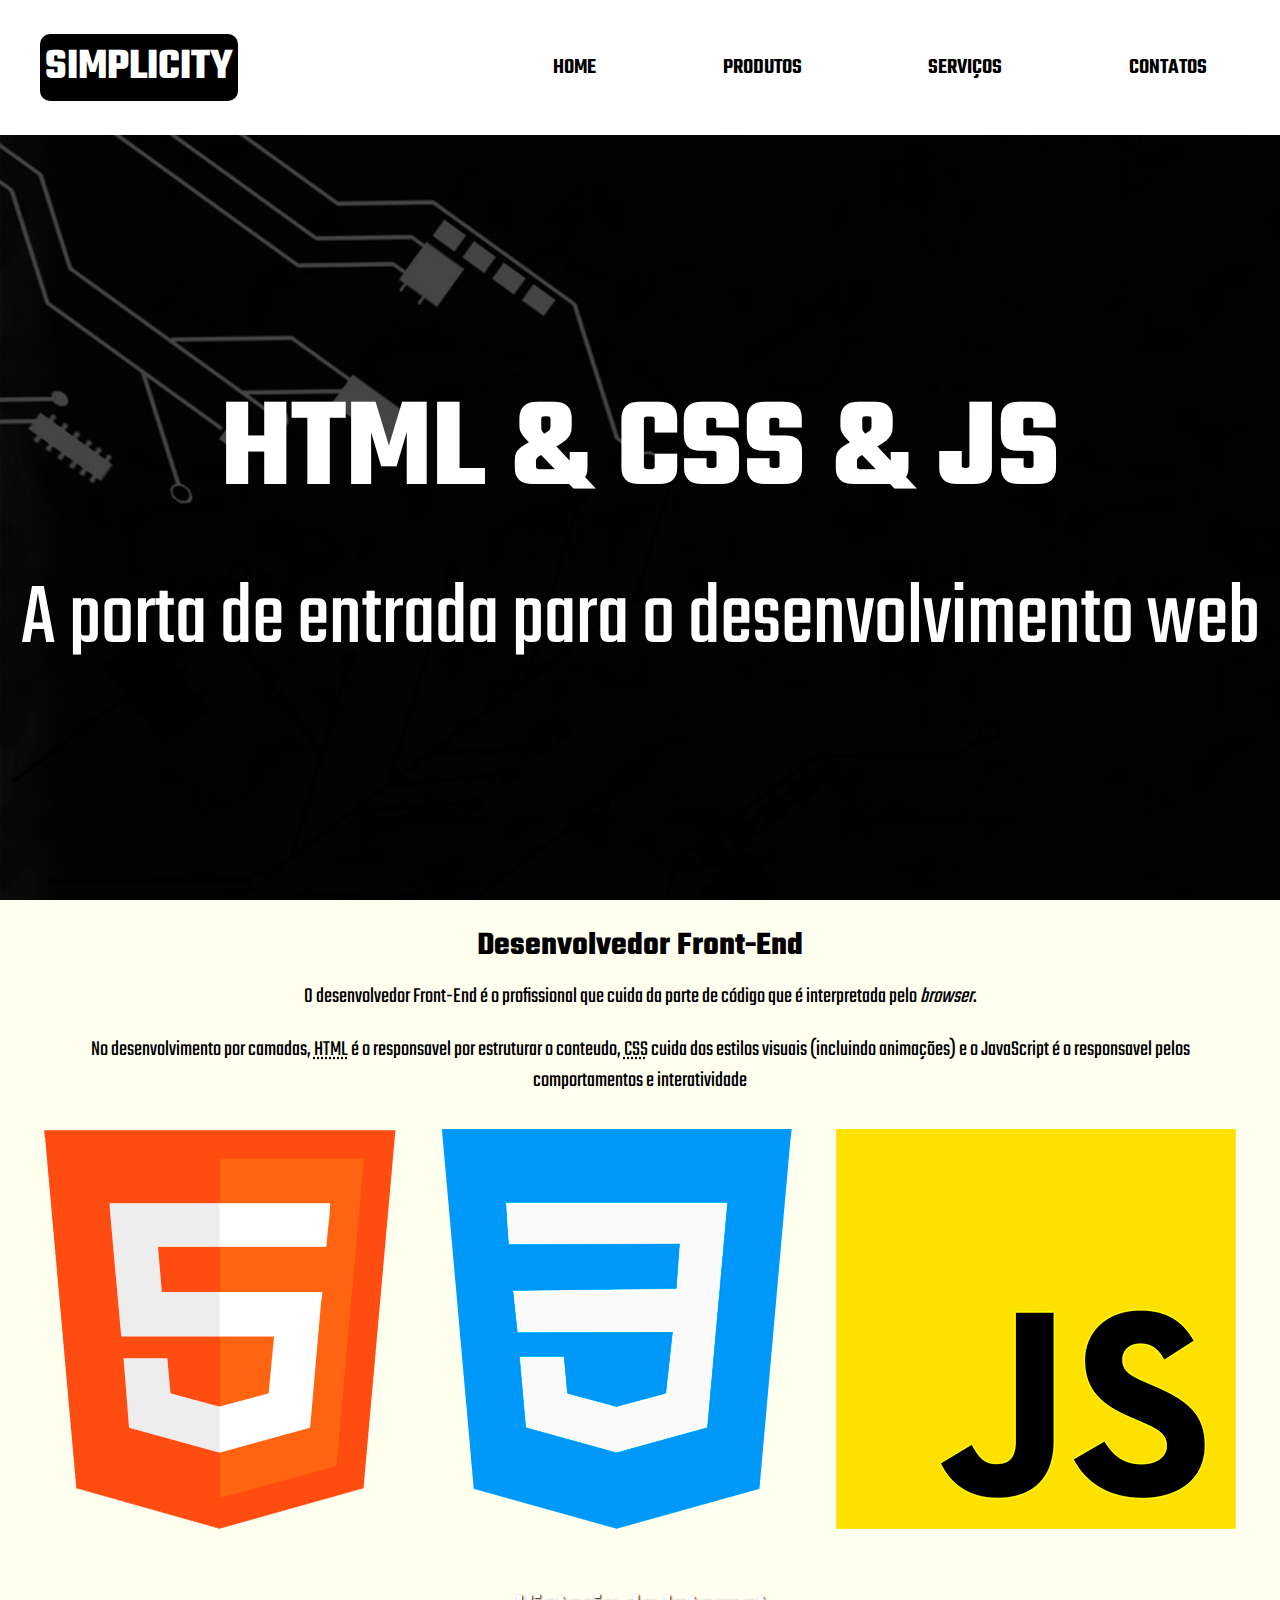
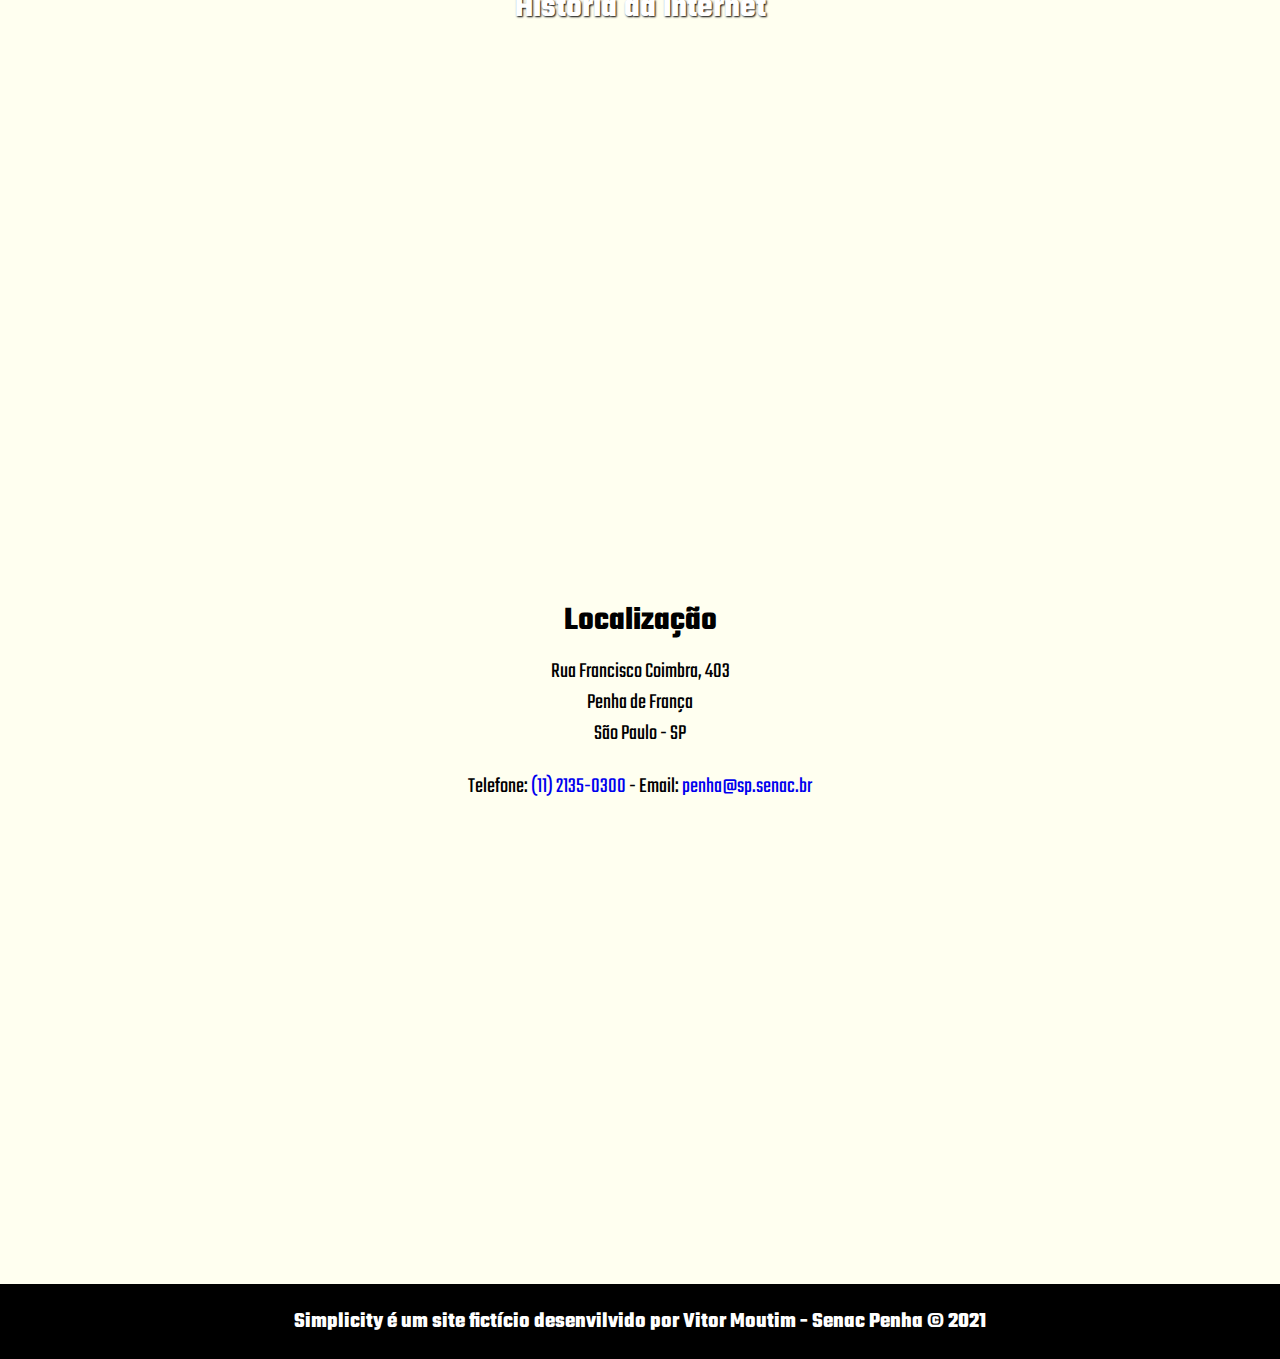
<file: index.html>
<!DOCTYPE html>
<html lang="pt-br">
<head>
    <link rel="stylesheet" href="assets/css/style.css">
    <meta charset="UTF-8">
    <meta http-equiv="X-UA-Compatible" content="IE=edge">
    <meta name="viewport" content="width=device-width, initial-scale=1.0">

    <!-- title é o que mostra quando pesquisamos no google -->
    <!-- O ideal é 60caracters -->
    <title>Simplicity - a porta de entrada para o desenvolvimento web</title>

    <!-- FavIcon -->
    <link rel="shortcut icon" href="assets/imagens/favicon.png" type="image/x-icon">

    <!-- MetaDescription -->
    <!-- O ideal de caracters é 160 -->
    <meta name="description" content="Aprenda mais sobre como se tornar um desenvolvedor Front-End e dominar HTML, CSS e JavaScript.">

    <!-- Metaname KW -->
    <!-- Palavras chave para a pesquisa no Google -->
    <!-- Nao usada como KW para pesquisas hoje em dia -->
    <meta name="keywords" content="desenvolvimento front-end, hmtl, css, js, JavaScript ">
</head>
<body>
    <!-- Cabecalho/topo -->
    <header>
        <div class="limitador">
            <h1>
                <!-- podemos colocar a logo dentro do H1 -->
                <a href="">Simplicity</a>
            </h1>

            <nav>
                <!-- &equiv; cria o simbolo de tres linha do menu -->
                <h2><a href="" class="icone">Menu &equiv;</a></h2>
                <ul class="menu">
                    <li><a href="index.html" title="Pagina inical">Home</a></li>
                    <li><a href="produtos.html" title="Conheça nossos produtos">Produtos</a></li>
                    <li><a href="servicos.html" title="Da criação de sites a loja, conheça nossos serviços">Serviços</a></li>
                    <li><a href="contatos.html" title="Fale com a equipe Simplicity">Contatos</a></li>
                </ul>
            </nav>
        </div>
    </header>
    <!-- Fim do cabecalho -->


    <!-- Conteudo -->
    <main class="">

        <article class="destaque">
            <h2>HTML & CSS & JS</h2>
            <p>A porta de entrada para o desenvolvimento web</p>
        </article>
        
        <article class="front-end limitador">
            <h2>Desenvolvedor Front-End</h2>
            <p>O desenvolvedor Front-End é o profissional que cuida da parte de código que é interpretada pelo <i>browser</i>.</p>
            <p>No desenvolvimento por camadas, <abbr title="HyperText Markup Language">HTML</abbr> é o responsavel por estruturar o conteudo, <abbr title="Cascading Style Sheets">CSS</abbr> cuida dos estilos visuais (incluindo animações) e o JavaScript é o responsavel pelos comportamentos e interatividade</p>
            
            <figure>
                <img src="assets/imagens/linguagens.png" alt="">
            </figure>
        </article>

        <article class="historia">
            <h2>Historia da Internet</h2>

            <iframe src="https://www.youtube.com/embed/MGtKETJIcZs" height="500" title="YouTube video player" allow="accelerometer; autoplay; clipboard-write; encrypted-media; gyroscope; picture-in-picture" allowfullscreen></iframe>
        </article>

        <article class="localizacao">
            <div class="limitador">
                <h2>Localização</h2>
                <p>Rua Francisco Coimbra, 403 <br>
                    Penha de França <br>
                    São Paulo - SP
                </p>
                <p>Telefone: <a href="tel:+1121350300">(11) 2135-0300</a> - Email: <a href="mailto:penha@sp.senac.br">penha@sp.senac.br</a></p>
            </div>
        <iframe src="https://www.google.com/maps/embed?pb=!1m18!1m12!1m3!1d3658.1759065861993!2d-46.54243608502269!3d-23.52617478470037!2m3!1f0!2f0!3f0!3m2!1i1024!2i768!4f13.1!3m3!1m2!1s0x94ce5e45de28bb23%3A0x1d2ed3122aae28a7!2sSenac%20Penha!5e0!3m2!1spt-BR!2sbr!4v1630497259615!5m2!1spt-BR!2sbr" height="450" allowfullscreen="" loading="lazy"></iframe>
        </article>
    </main>
    <!-- Fim do conteudo -->


    <!-- Rodape -->
    <footer>
        <p>Simplicity é um site fictício desenvilvido por Vitor Moutim - Senac Penha &copy; 2021</p>
    </footer>
    <!-- Fim do rodape -->
    
    <!-- Details cria uma caixa que aparece e esconde para mostrar detalhes -->
    <!-- Summary nos mudamos o nome do botao -->
    <!-- <details>
        <summary>Veja mais!</summary>
        <p>Lorem ipsum dolor sit amet, consectetur adipisicing elit. Quam iure, deleniti quis debitis saepe dolore libero voluptate doloribus aliquid alias! Ipsam nesciunt consectetur et cupiditate dolorum magni magnam explicabo debitis?</p>
    </details> -->

    <script src="assets/js/js.js"></script>
</body>
</html>
</file>
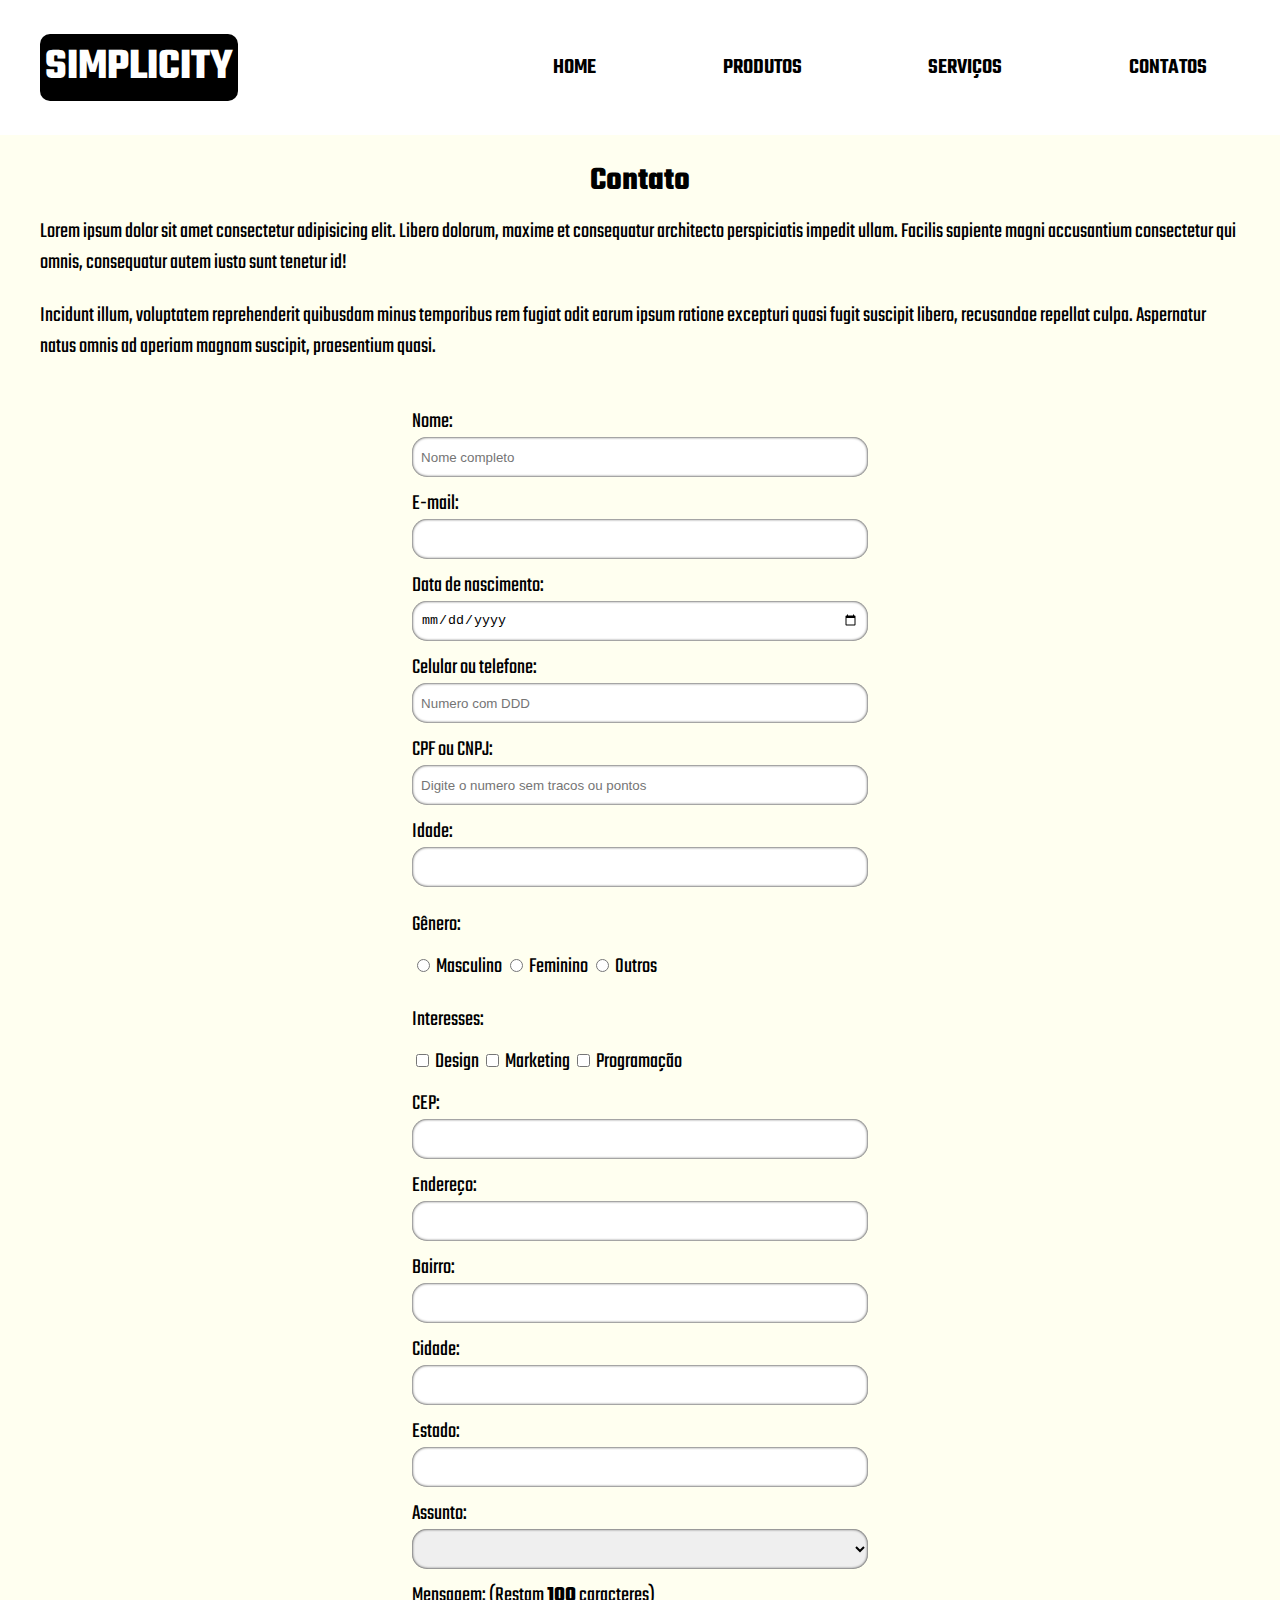
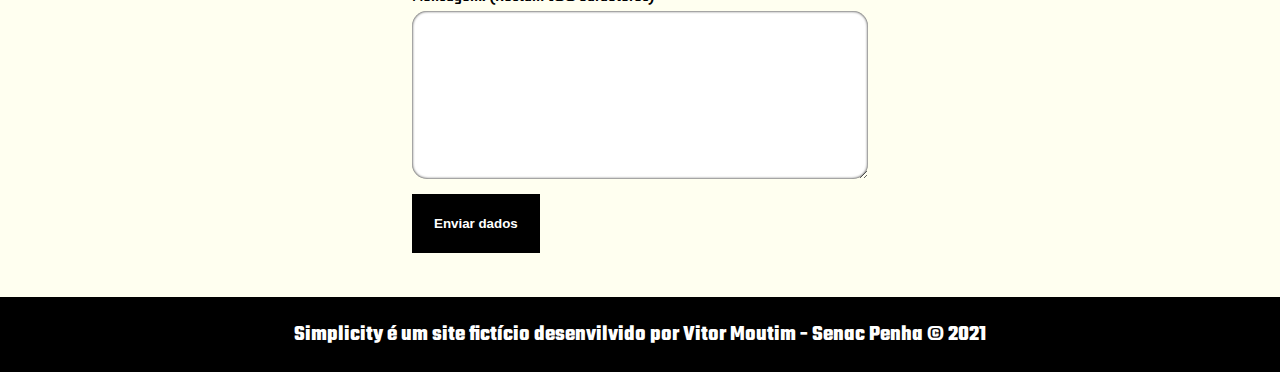
<file: contatos.html>
<!DOCTYPE html>
<html lang="pt-br">
<head>
    <link rel="stylesheet" href="assets/css/style.css">
    <meta charset="UTF-8">
    <meta http-equiv="X-UA-Compatible" content="IE=edge">
    <meta name="viewport" content="width=device-width, initial-scale=1.0">

    <!-- title é o que mostra quando pesquisamos no google -->
    <!-- O ideal é 60caracters -->
    <title>Entre em contato com o grupo Simplicity</title>

    <!-- FavIcon -->
    <link rel="shortcut icon" href="assets/imagens/favicon.png" type="image/x-icon">

    <!-- MetaDescription -->
    <!-- O ideal de caracters é 160 -->
    <meta name="description" content="Entre em contato com o time Simplicity">

    <!-- Metaname KW -->
    <!-- Palavras chave para a pesquisa no Google -->
    <!-- Nao usada como KW para pesquisas hoje em dia -->
    <meta name="keywords" content="contato">
</head>
<body>
    <!-- Cabecalho/topo -->
    <header>
        <div class="limitador">
            <h1>
                <!-- podemos colocar a logo dentro do H1 -->
                <a href="">Simplicity</a>
            </h1>

            <nav>
                <!-- &equiv; cria o simbolo de tres linha do menu -->
                <h2><a href="" class="icone">Menu &equiv;</a></h2>
                <ul class="menu">
                    <li><a href="index.html" title="Pagina inical">Home</a></li>
                    <li><a href="produtos.html" title="Conheça nossos produtos">Produtos</a></li>
                    <li><a href="servicos.html" title="Da criação de sites a loja, conheça nossos serviços">Serviços</a></li>
                    <li><a href="contatos.html" title="Fale com a equipe Simplicity">Contatos</a></li>
                </ul>
            </nav>
        </div>
    </header>
    <!-- Fim do cabecalho -->


    <!-- Conteudo -->
    <main>  
        <article class="limitador conteudo-contato">
            <h2>Contato</h2>
            <p>Lorem ipsum dolor sit amet consectetur adipisicing elit. Libero dolorum, maxime et consequatur architecto perspiciatis impedit ullam. Facilis sapiente magni accusantium consectetur qui omnis, consequatur autem iusto sunt tenetur id!</p>
            <p>Incidunt illum, voluptatem reprehenderit quibusdam minus temporibus rem fugiat odit earum ipsum ratione excepturi quasi fugit suscipit libero, recusandae repellat culpa. Aspernatur natus omnis ad aperiam magnam suscipit, praesentium quasi.</p>

            <!-- Formulario -->
            <form id="my-form" action="https://formspree.io/f/xpzkbbpq" method="POST">
                <div>
                    <label for="nome">Nome:</label>
                    <input type="text" name="nome" id="nome" placeholder="Nome completo">
                </div>

                <div>
                    <label for="email">E-mail:</label>
                    <input type="email" name="email" id="email">
                </div>

                <div>
                    <label for="data">Data de nascimento:</label>
                    <input type="date" name="data" id="data">
                </div>

                <div>
                    <label for="telefone">Celular ou telefone:</label>
                    <input type="tel" name="telefone" id="telefone" placeholder="Numero com DDD">
                </div>

                <div>
                    <label for="doc">CPF ou CNPJ:</label>
                    <input type="tel" name="doc" id="doc" placeholder="Digite o numero sem tracos ou pontos">
                </div>

                <div>
                    <label for="idade">Idade:</label>
                    <input type="number" name="idade" id="idade" min="18" max="120">
                </div>

                <div>
                    <p>Gênero:</p>
                    
                    <input type="radio" name="genero" id="masculino" value="masculino">
                    <label for="masculino">Masculino</label>

                    <input type="radio" name="genero" id="feminino" value="feminino">
                    <label for="feminino">Feminino</label>

                    <input type="radio" name="genero" id="outros" value="outros">
                    <label for="outros">Outros</label>
                </div>

                <div>
                    <p>Interesses:</p>
                    
                    <input type="checkbox" name="interesses" id="design" value="design">
                    <label for="design">Design</label>
                    
                    <input type="checkbox" name="interesses" id="marketing" value="marketing">
                    <label for="marketing">Marketing</label>
                    
                    <input type="checkbox" name="interesses" id="programacao" value="programacao">
                    <label for="programacao">Programação</label>
                </div>

                <div>
                    <label for="cep">CEP:</label>
                    <input type="text" name="cep" id="cep" maxlength="10" required>
                    <b id="status"></b>
                </div>

                <div>
                    <label for="endereco">Endereço:</label>
                    <input type="text" name="endereco" id="endereco" size="50">
                </div>

                <div>
                    <label for="bairro">Bairro:</label>
                    <input type="text" name="bairro" id="bairro">
                </div>

                <div>
                    <label for="cidade">Cidade:</label>
                    <input type="text" name="cidade" id="cidade">
                </div>

                <div>
                    <label for="estado">Estado:</label>
                    <input type="text" name="estado" id="estado">
                </div>

                <!-- <div>
                    <label for="numero">Numero:</label>
                    <input type="number" name="numero" id="numero" maxlength="10">
                </div>

                <div>
                    <label for="complemento">Complemento:</label>
                    <input type="text" name="complemento" id="complemento">
                </div> -->

                <div>
                    <label for="assunto">Assunto:</label>
                    <select name="assunto" id="assunto">
                        <option></option>
                        <option>Duvidas</option>
                        <option>Elogios</option>
                        <option>Reclamacoes</option>
                        <option>Outros</option>
                    </select>
                </div>

                <div>
                    <label for="mensagem">Mensagem:
                        <span id="maximo">(Restam <b id="caracteres">100</b> caracteres)</span><br>
                    </label>
                    <textarea name="mensagem" id="mensagem" cols="30" rows="10" maxlength="100"></textarea>

                </div>

                <button id="my-form-button" type="submit">Enviar dados</button>
                <p id="my-form-status"></p>




            </form>
        </article>
    </main>
    <!-- Fim do conteudo -->


    <!-- Rodape -->
    <footer>
        <p>Simplicity é um site fictício desenvilvido por Vitor Moutim - Senac Penha &copy; 2021</p>
    </footer>
    <!-- Fim do rodape -->
    
    <!-- Details cria uma caixa que aparece e esconde para mostrar detalhes -->
    <!-- Summary nos mudamos o nome do botao -->
    <!-- <details>
        <summary>Veja mais!</summary>
        <p>Lorem ipsum dolor sit amet, consectetur adipisicing elit. Quam iure, deleniti quis debitis saepe dolore libero voluptate doloribus aliquid alias! Ipsam nesciunt consectetur et cupiditate dolorum magni magnam explicabo debitis?</p>
    </details> -->

    <script src="assets/js/js.js"></script>

    <!-- Linkando o vanillamask -->
    <script src="assets/plugins/vanilla-masker.min.js"></script>
        <!-- Formatando numero de telefone com valilla mask -->
        <script>
            function inputHandler(masks, max, event) {
                var c = event.target;
                var v = c.value.replace(/\D/g, '');
                var m = c.value.length > max ? 1 : 0;
                VMasker(c).unMask();
                VMasker(c).maskPattern(masks[m]);
                c.value = VMasker.toPattern(v, masks[m]);
                }

                var telMask = ['(99) 9999-9999', '(99) 99999-9999'];
                var tel = document.querySelector('#telefone');
                VMasker(tel).maskPattern(telMask[0]);
                tel.addEventListener('input', inputHandler.bind(undefined, telMask, 14), false);

                var telMask = ['999.999.999-999', '99.999.999/9999-99'];
                var tel = document.querySelector('#doc');
                VMasker(tel).maskPattern(telMask[0]);
                tel.addEventListener('input', inputHandler.bind(undefined, telMask, 14), false);

                var telMask = ['99999-999'];
                var tel = document.querySelector('#cep');
                VMasker(tel).maskPattern(telMask[0]);
                tel.addEventListener('input', inputHandler.bind(undefined, telMask, 14), false);

        </script>

    <!-- Linkando biblioteca Jquery -->
    <script src="assets/plugins/jquery-3.6.0.min.js"></script>    
        <!-- Script copiado diretamente do site da API: https://viacep.com.br/exemplo/jquery/  -->
    <script>

        $(document).ready(function() {

            function limpa_formulário_cep() {
                // Limpa valores do formulário de cep.
                $("#endereco").val("");
                $("#bairro").val("");
                $("#cidade").val("");
                $("#estado").val("");
            }
            
            //Quando o campo cep perde o foco.
            $("#cep").blur(function() {

                //Nova variável "cep" somente com dígitos.
                var cep = $(this).val().replace(/\D/g, '');

                //Verifica se campo cep possui valor informado.
                if (cep != "") {

                    //Expressão regular para validar o CEP.
                    var validacep = /^[0-9]{8}$/;

                    //Valida o formato do CEP.
                    if(validacep.test(cep)) {

                        //Preenche os campos com "..." enquanto consulta webservice.
                        $("#endereco").val("...");
                        $("#bairro").val("...");
                        $("#cidade").val("...");
                        $("#estado").val("...");
                        $("#status").text("CEP encontrado!").css('color','green')

                        //Consulta o webservice viacep.com.br/
                        $.getJSON("https://viacep.com.br/ws/"+ cep +"/json/?callback=?", function(dados) {

                            if (!("erro" in dados)) {
                                //Atualiza os campos com os valores da consulta.
                                $("#endereco").val(dados.logradouro);
                                $("#bairro").val(dados.bairro);
                                $("#cidade").val(dados.localidade);
                                $("#estado").val(dados.uf);
                            } //end if.
                            else {
                                //CEP pesquisado não foi encontrado.
                                limpa_formulário_cep();
                                $("#status").text("CEP não encontrado.").css('color','red');
                            }
                        });
                    } //end if.
                    else {
                        //cep é inválido.
                        limpa_formulário_cep();
                        $("#status").text("Formato de CEP inválido.").css('color','red');
                    }
                } //end if.
                else {
                    //cep sem valor, limpa formulário.
                    limpa_formulário_cep();
                }
            });
        });

    </script>

    <!-- Script do contador de caracteres -->
    <script>
        const spanMaximo = $("#maximo");
        const bCaracteres = $("#caracteres");
        const textMensagem = $("#mensagem")

        let quantidade = 100;

        textMensagem.on("input", function(){
            let conteudo = textMensagem.val();

            let contagem = quantidade - conteudo.length

            bCaracteres.text(contagem)

            if(contagem == 0){
                spanMaximo.css('color', 'red')
                spanMaximo.text(`(Limite de caracteres atingido)`)
            }
             else {
                spanMaximo.html("(Restam <b id='caracteres'>" +contagem+ "</b> caracteres)")
                spanMaximo.css('color', 'black')
            }
        })
    </script>

    <!-- Script do FormSpree -->
    <script>
        var form = document.getElementById("my-form");
        
        async function handleSubmit(event) {
          event.preventDefault();
          var status = document.getElementById("my-form-status");
          var data = new FormData(event.target);
          fetch(event.target.action, {
            method: form.method,
            body: data,
            headers: {
                'Accept': 'application/json'
            }
          }).then(response => {
            status.innerHTML = "Sucesso! Obrigado por enviar!";
            form.reset()
          }).catch(error => {
            status.innerHTML = "Ops! Houve um erro ao enviar seu formulario. Revise as informacoes e envie novamente"
          });
        }
        form.addEventListener("submit", handleSubmit)
    </script>
</body>
</html>
</file>
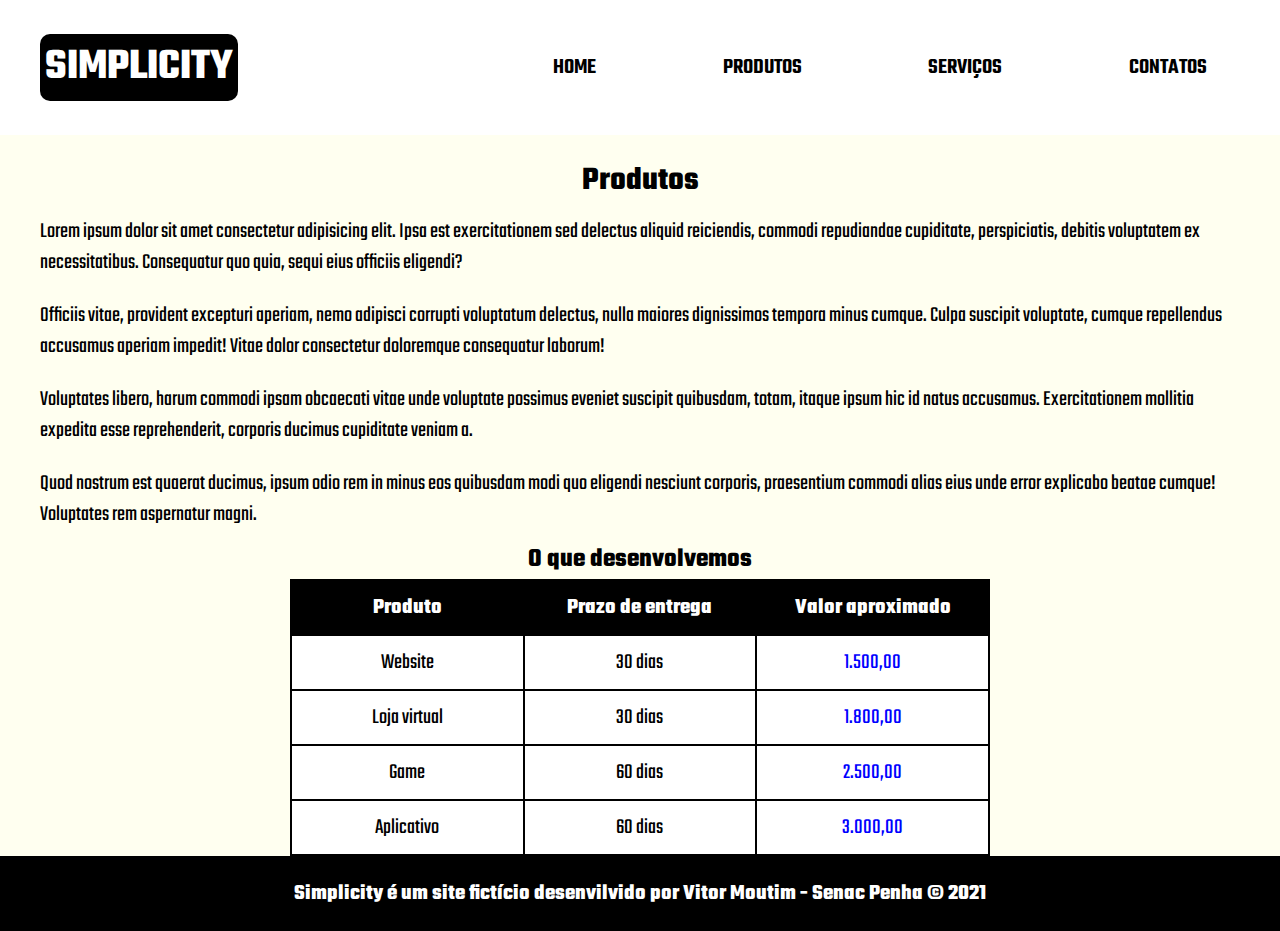
<file: produtos.html>
<!DOCTYPE html>
<html lang="pt-br">
<head>
    <link rel="stylesheet" href="assets/css/style.css">
    <meta charset="UTF-8">
    <meta http-equiv="X-UA-Compatible" content="IE=edge">
    <meta name="viewport" content="width=device-width, initial-scale=1.0">

    <!-- title é o que mostra quando pesquisamos no google -->
    <!-- O ideal é 60caracters -->
    <title>Criação de sites e lojas virtuais - Produtos Simplicity</title>

    <!-- FavIcon -->
    <link rel="shortcut icon" href="assets/imagens/favicon.png" type="image/x-icon">

    <!-- MetaDescription -->
    <!-- O ideal de caracters é 160 -->
    <meta name="description" content="Se voce precisa de sites e lojas virtuais responvias e de alta convesão, esta no lugar certo. Bem vindo ao Simplicity">

    <!-- Metaname KW -->
    <!-- Palavras chave para a pesquisa no Google -->
    <!-- Nao usada como KW para pesquisas hoje em dia -->
    <meta name="keywords" content="loja virtual, site responsivos">
</head>
<body>
    <!-- Cabecalho/topo -->
    <header>
        <div class="limitador">
            <h1>
                <!-- podemos colocar a logo dentro do H1 -->
                <a href="">Simplicity</a>
            </h1>

            <nav>
                <!-- &equiv; cria o simbolo de tres linha do menu -->
                <h2><a href="" class="icone">Menu &equiv;</a></h2>
                <ul class="menu">
                    <li><a href="index.html" title="Pagina inical">Home</a></li>
                    <li><a href="produtos.html" title="Conheça nossos produtos">Produtos</a></li>
                    <li><a href="servicos.html" title="Da criação de sites a loja, conheça nossos serviços">Serviços</a></li>
                    <li><a href="contatos.html" title="Fale com a equipe Simplicity">Contatos</a></li>
                </ul>
            </nav>
        </div>
    </header>
    <!-- Fim do cabecalho -->


    <!-- Conteudo -->
    <main>  
        <article class="limitador conteudo-produtos">
            <h2>Produtos</h2>
            <p>Lorem ipsum dolor sit amet consectetur adipisicing elit. Ipsa est exercitationem sed delectus aliquid reiciendis, commodi repudiandae cupiditate, perspiciatis, debitis voluptatem ex necessitatibus. Consequatur quo quia, sequi eius officiis eligendi?</p>
            <p>Officiis vitae, provident excepturi aperiam, nemo adipisci corrupti voluptatum delectus, nulla maiores dignissimos tempora minus cumque. Culpa suscipit voluptate, cumque repellendus accusamus aperiam impedit! Vitae dolor consectetur doloremque consequatur laborum!</p>
            <p>Voluptates libero, harum commodi ipsam obcaecati vitae unde voluptate possimus eveniet suscipit quibusdam, totam, itaque ipsum hic id natus accusamus. Exercitationem mollitia expedita esse reprehenderit, corporis ducimus cupiditate veniam a.</p>
            <p>Quod nostrum est quaerat ducimus, ipsum odio rem in minus eos quibusdam modi quo eligendi nesciunt corporis, praesentium commodi alias eius unde error explicabo beatae cumque! Voluptates rem aspernatur magni.</p>
        </article>

        <table>
            <caption>O que desenvolvemos</caption>

            <tr>
                <th>Produto</th>
                <th>Prazo de entrega</th>
                <th>Valor aproximado</th>
            </tr>

            <tr>
                <td>Website</td>
                <td>30 dias</td>
                <td>1.500,00</td>
            </tr>

            <tr>
                <td>Loja virtual</td>
                <td>30 dias</td>
                <td>1.800,00</td>
            </tr>

            <tr>
                <td>Game</td>
                <td>60 dias</td>
                <td>2.500,00</td>
            </tr>

            <tr>
                <td>Aplicativo</td>
                <td>60 dias</td>
                <td>3.000,00</td>
            </tr>

        </table>

    </main>
    <!-- Fim do conteudo -->


    <!-- Rodape -->
    <footer>
        <p>Simplicity é um site fictício desenvilvido por Vitor Moutim - Senac Penha &copy; 2021</p>
    </footer>
    <!-- Fim do rodape -->
    
    <!-- Details cria uma caixa que aparece e esconde para mostrar detalhes -->
    <!-- Summary nos mudamos o nome do botao -->
    <!-- <details>
        <summary>Veja mais!</summary>
        <p>Lorem ipsum dolor sit amet, consectetur adipisicing elit. Quam iure, deleniti quis debitis saepe dolore libero voluptate doloribus aliquid alias! Ipsam nesciunt consectetur et cupiditate dolorum magni magnam explicabo debitis?</p>
    </details> -->

    <script src="assets/js/js.js"></script>
</body>
</html>
</file>
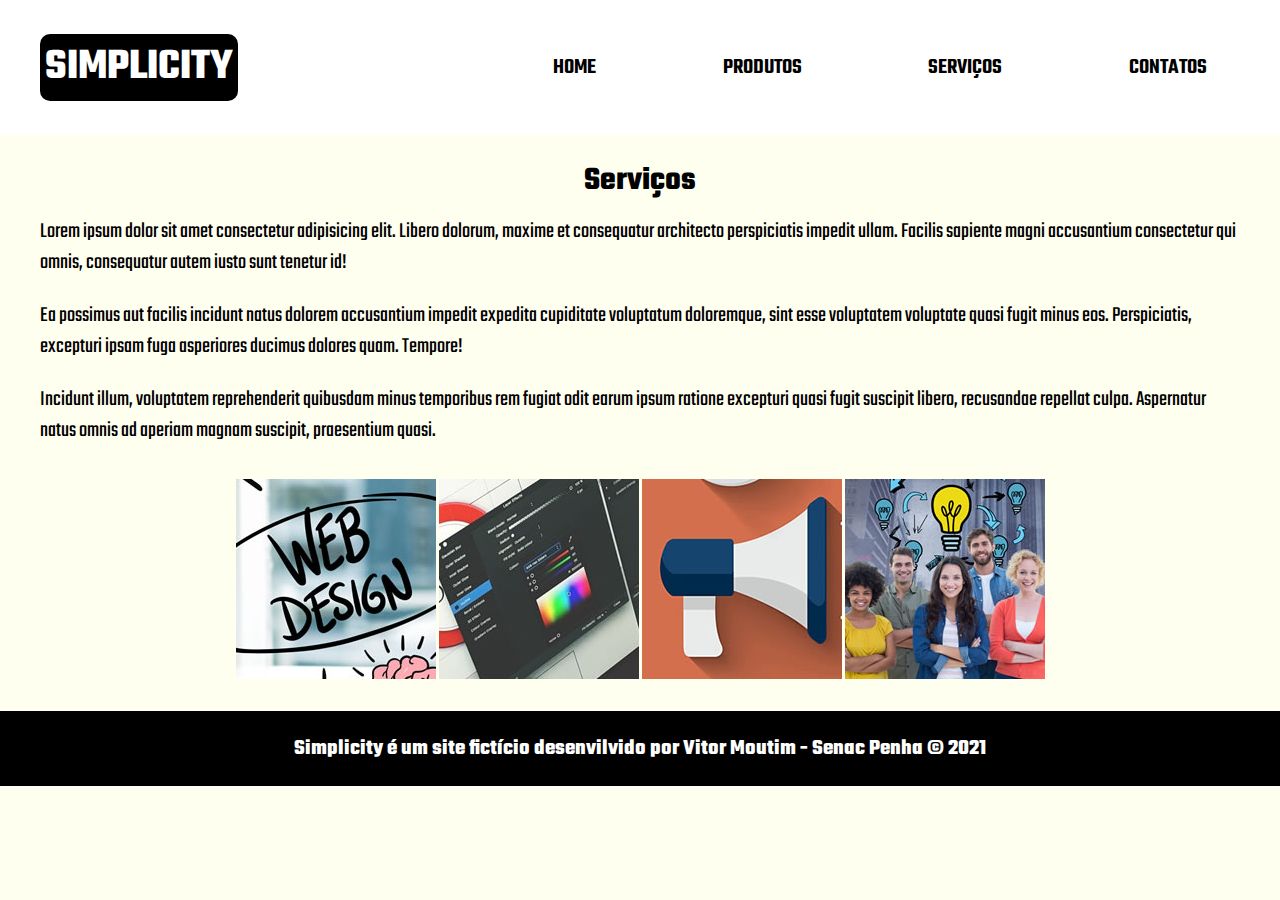
<file: servicos.html>
<!DOCTYPE html>
<html lang="pt-br">
<head>
    <!-- Instalando plugin lightbox -->
    <link rel="stylesheet" href="assets/plugins/lightbox/css/lightbox.css">
    <!-- Sempre adicionar primeiro o Jquery antes do plugin -->
    <script src="assets/plugins/lightbox/js/jquery-1.11.0.min.js"></script>
    <script src="assets/plugins/lightbox/js/lightbox.js"></script>




    <link rel="stylesheet" href="assets/css/style.css">
    <meta charset="UTF-8">
    <meta http-equiv="X-UA-Compatible" content="IE=edge">
    <meta name="viewport" content="width=device-width, initial-scale=1.0">

    <!-- title é o que mostra quando pesquisamos no google -->
    <!-- O ideal é 60caracters -->
    <title>Serviços Simplicity</title>

    <!-- FavIcon -->
    <link rel="shortcut icon" href="assets/imagens/favicon.png" type="image/x-icon">

    <!-- MetaDescription -->
    <!-- O ideal de caracters é 160 -->
    <meta name="description" content="Serviços oferecidos pelo Simplicity">

    <!-- Metaname KW -->
    <!-- Palavras chave para a pesquisa no Google -->
    <!-- Nao usada como KW para pesquisas hoje em dia -->
    <meta name="keywords" content="serviços, site responsivos, criação de sites">
</head>
<body>
    <!-- Cabecalho/topo -->
    <header>
        <div class="limitador">
            <h1>
                <!-- podemos colocar a logo dentro do H1 -->
                <a href="">Simplicity</a>
            </h1>

            <nav>
                <!-- &equiv; cria o simbolo de tres linha do menu -->
                <h2><a href="" class="icone">Menu &equiv;</a></h2>
                <ul class="menu">
                    <li><a href="index.html" title="Pagina inical">Home</a></li>
                    <li><a href="produtos.html" title="Conheça nossos produtos">Produtos</a></li>
                    <li><a href="servicos.html" title="Da criação de sites a loja, conheça nossos serviços">Serviços</a></li>
                    <li><a href="contatos.html" title="Fale com a equipe Simplicity">Contatos</a></li>
                </ul>
            </nav>
        </div>
    </header>
    <!-- Fim do cabecalho -->


    <!-- Conteudo -->
    <main>  
        <article class="limitador conteudo">
            <h2>Serviços</h2>
            <p>Lorem ipsum dolor sit amet consectetur adipisicing elit. Libero dolorum, maxime et consequatur architecto perspiciatis impedit ullam. Facilis sapiente magni accusantium consectetur qui omnis, consequatur autem iusto sunt tenetur id!</p>
            <p>Ea possimus aut facilis incidunt natus dolorem accusantium impedit expedita cupiditate voluptatum doloremque, sint esse voluptatem voluptate quasi fugit minus eos. Perspiciatis, excepturi ipsam fuga asperiores ducimus dolores quam. Tempore!</p>
            <p>Incidunt illum, voluptatem reprehenderit quibusdam minus temporibus rem fugiat odit earum ipsum ratione excepturi quasi fugit suscipit libero, recusandae repellat culpa. Aspernatur natus omnis ad aperiam magnam suscipit, praesentium quasi.</p>

            <figure>
                
                    <a href="assets/imagens/desenvolvimento-web.jpg" data-lightbox="galeria" data-title="LEGENDA"><img src="assets/imagens/desenvolvimento-web-mini.jpg" alt="desenvolvimento web"></a>

                    <a href="assets/imagens/design-grafico.jpg" data-lightbox="galeria" data-title="LEGENDA"><img src="assets/imagens/design-grafico-mini.jpg" alt="Design grafico"></a>
                

                
                    <a href="assets/imagens/marketing-digital.jpg" data-lightbox="galeria" data-title="LEGENDA"><img src="assets/imagens/marketing-digital-mini.jpg" alt="Marketing digital"></a>

                    <a href="assets/imagens/consultoria-treinamento.jpg" data-lightbox="galeria" data-title="LEGENDA"><img src="assets/imagens/consultoria-treinamento-mini.jpg" alt="Pessoas em treinamento web"></a>
                
            </figure>
        </article>
    </main>
    <!-- Fim do conteudo -->


    <!-- Rodape -->
    <footer>
        <p>Simplicity é um site fictício desenvilvido por Vitor Moutim - Senac Penha &copy; 2021</p>
    </footer>
    <!-- Fim do rodape -->
    
    <!-- Details cria uma caixa que aparece e esconde para mostrar detalhes -->
    <!-- Summary nos mudamos o nome do botao -->
    <!-- <details>
        <summary>Veja mais!</summary>
        <p>Lorem ipsum dolor sit amet, consectetur adipisicing elit. Quam iure, deleniti quis debitis saepe dolore libero voluptate doloribus aliquid alias! Ipsam nesciunt consectetur et cupiditate dolorum magni magnam explicabo debitis?</p>
    </details> -->

    <script src="assets/js/js.js"></script>
</body>
</html>
</file>
<file: assets/css/style.css>
@import url('https://fonts.googleapis.com/css2?family=Teko:wght@300;700&display=swap');
*, *::after, *::before{
    /* margin: 0;
    padding: 0; */
    box-sizing: border-box;
}
body, h1, h2, h3, figure, p{ margin: 0; padding: 0;}
body{ 
    background-color:ivory;
    font-family: 'Teko', sans-serif;
}
html{ font-size: 18px;}
/* Deixando a imagem e iframe responsivos */
img {max-width: 100%;}
iframe {width: 100%; border: none;}

.historia iframe{
    max-width: 900px;
}
/* --------- */
a{
    text-decoration: none;
}
h1, nav{
    text-transform: uppercase;
}
h1 {
    font-weight: 700;
    font-size: 2rem;
}
h1 a{
    padding: 2px 5px;
    color: white;
    background-color: black;
    border-radius: 10px;
}
header{
    background-color: white;
    /* Sticky permite o conteudo do cabecalho ficar fixo enquanto o resto do conteudo eh rolado */
    position: sticky;
    top: 0; right: 0; left: 0;
}
header .limitador{
    display: flex;
    justify-content: space-between;
    align-items: center;
}
.limitador{
    max-width: 1200px;
    width: 95vw;
    margin: auto;
}
nav{
    width: 60%;
}
nav h2 { text-align: right;}
/* Icone de menu no nav */
.icone{
    color: black;
    font-size: 1.5rem;
    padding: 1.3rem;
    display: inline-block;
}
/* Formatando o conteudo da lista do nav */
.menu{
    list-style: none;
    margin: 0;
    padding: 0;
    /* Escondendo a lista  */
    display: none;
}
.menu a {
    background-color: white;
    color: black;
    font-weight: 600;
    display: flex;
    justify-content: center;
    height: 50px;
    align-items: center;
}
.menu a:hover, .menu a:focus{
    background-color: gainsboro;
}

/* Classe para abrir o menu - manipulada via JS */
.abrir-menu{
    display: block;
    position: absolute;
    right: 0;
    left: 0;
}
/* ---------------------------------------------------------- */
.destaque{
    background-image: url(../imagens/fundo-destaque.jpg);
    height: 70vh;
    color: white;
    /* Deixar o fundo preso ao bloco. Efeito de parado quando voce rola a pagina */
    background-attachment: fixed;
    background-size: cover;
    display: flex;
    justify-content: center;
    align-items: center;
    flex-direction: column;
    
    /* Solucao 2 --- wrap faz o conteudo descer e o align content tira os espacos entre os dois elementos--------

    flex-wrap: wrap;
    align-content: center; */
}
.destaque h2{
    font-weight: bold;
    font-size: clamp(10vw, 3rem, 15vw);
    animation: fadeIn;
    animation-duration: 2s;

}
.destaque p{ 
    font-size: clamp(5vw, 7vw, 10vw);
    /* animation-delay: 4s; DELAY PARA FAZER A ANIMACAO */
    /* animation-fill-mode: ; FAZER COM QUE O ELEMENTO COMECA OCULTO DEPOIS APARECA */
    animation:fadeIn 3s 1s backwards;
}

@keyframes fadeIn {
    from    {opacity: 0;}
    to  { opacity: 1;}
}

article h2{
    text-align: center;
    padding:1rem 1rem 0 1rem;
}
article p {
    padding: 0.5rem 0;
    /* text-align: center; */
}
figure{
    text-align: center;
    margin: 1rem 0;
}
.historia iframe{max-width: 800px;}
.historia{
    background-image: url(../imagens/fundo-madeira.jpg);
    background-attachment: fixed;
    background-size: cover;
    padding-bottom: 1rem;
    text-align: center;
}

.historia h2{
    color: white;
    text-shadow: black 1px 1px 2px;
}
.front-end, .localizacao{text-align: center;}
.localizacao{
    margin: .5rem;
}

/* Footer */
footer{
    padding: 1rem;
    /* height: 15vh; */
    color: white;
    background-color:black;
    font-weight: 700;
    text-align: center;
}
/* --------------------------------------------------------------------- */
/* PAGINA DE PRODUTOS */

/* .conteudo-produtos{
    background-color: whitesmoke;
    padding: .7rem;
    border-radius: 7px;
} */

table, th, td{
    border: 2px solid black;
    /* Bordas colapsada */
    border-collapse: collapse;
}
table{
    margin: auto;
    width: 80%;
    max-width: 700px;
    text-align: center;
}
table th{
    background-color: black;
    color: white;
}
table td{
    background-color: white;
}
th,td{
    width: 33%;
    padding: .5rem;
}
table caption{
    font-size: 1.2rem;
    font-weight: bold;
}
/* Escolhendo o filho do td com nth */
/* td:nth-child(2){
    color: #f0f;
} */

td:last-child{
    color: blue;
}
/* td:first-child{
    text-transform: uppercase;
} */

/* ------------------- */
/* Pagina de formularios */
form{
    max-width: 500px;
    width: 95%;
    margin: auto;
    /* background-color: whitesmoke; */
    padding: 1rem;
    /* border-radius: 10px; */
}
/* Seletor NOT */
input:not([type=radio]):not([type=checkbox]), select, textarea{
    width: 100%;
    height: 40px;
    border: none;
    padding: 2%;
    border-radius: 15px;
    box-shadow: black 0 0 3px inset;
}
textarea{
    height: auto;
}
button {
    background-color: black;
    color: white;
    border: none;
    padding: 1rem;
    font-weight: bold;
    margin-top: 0.2rem;
    transition: .5s;
}
button:hover, button:focus{
    background-color: darkblue;
    cursor: pointer;
}
form div{
    margin-top: .5rem;
}

/* Media Queries */
@media screen and (min-width:590px) {
    .icone{
        display: none;
    }
    .menu{
        display: flex;
        justify-content: space-between;
        padding: 1rem;
    }
    .menu a{
        padding: .5rem;
    }
}
@media screen and (min-width:800px) {
    html{
        font-size: 22px;
    }
    header .limitador{
        height: 15vh;
    }
    .destaque{
        height: 85vh;
    }
}
@media screen and (max-width:425px) {
    .conteudo figure {
        display: flex;
    }
}
</file>
